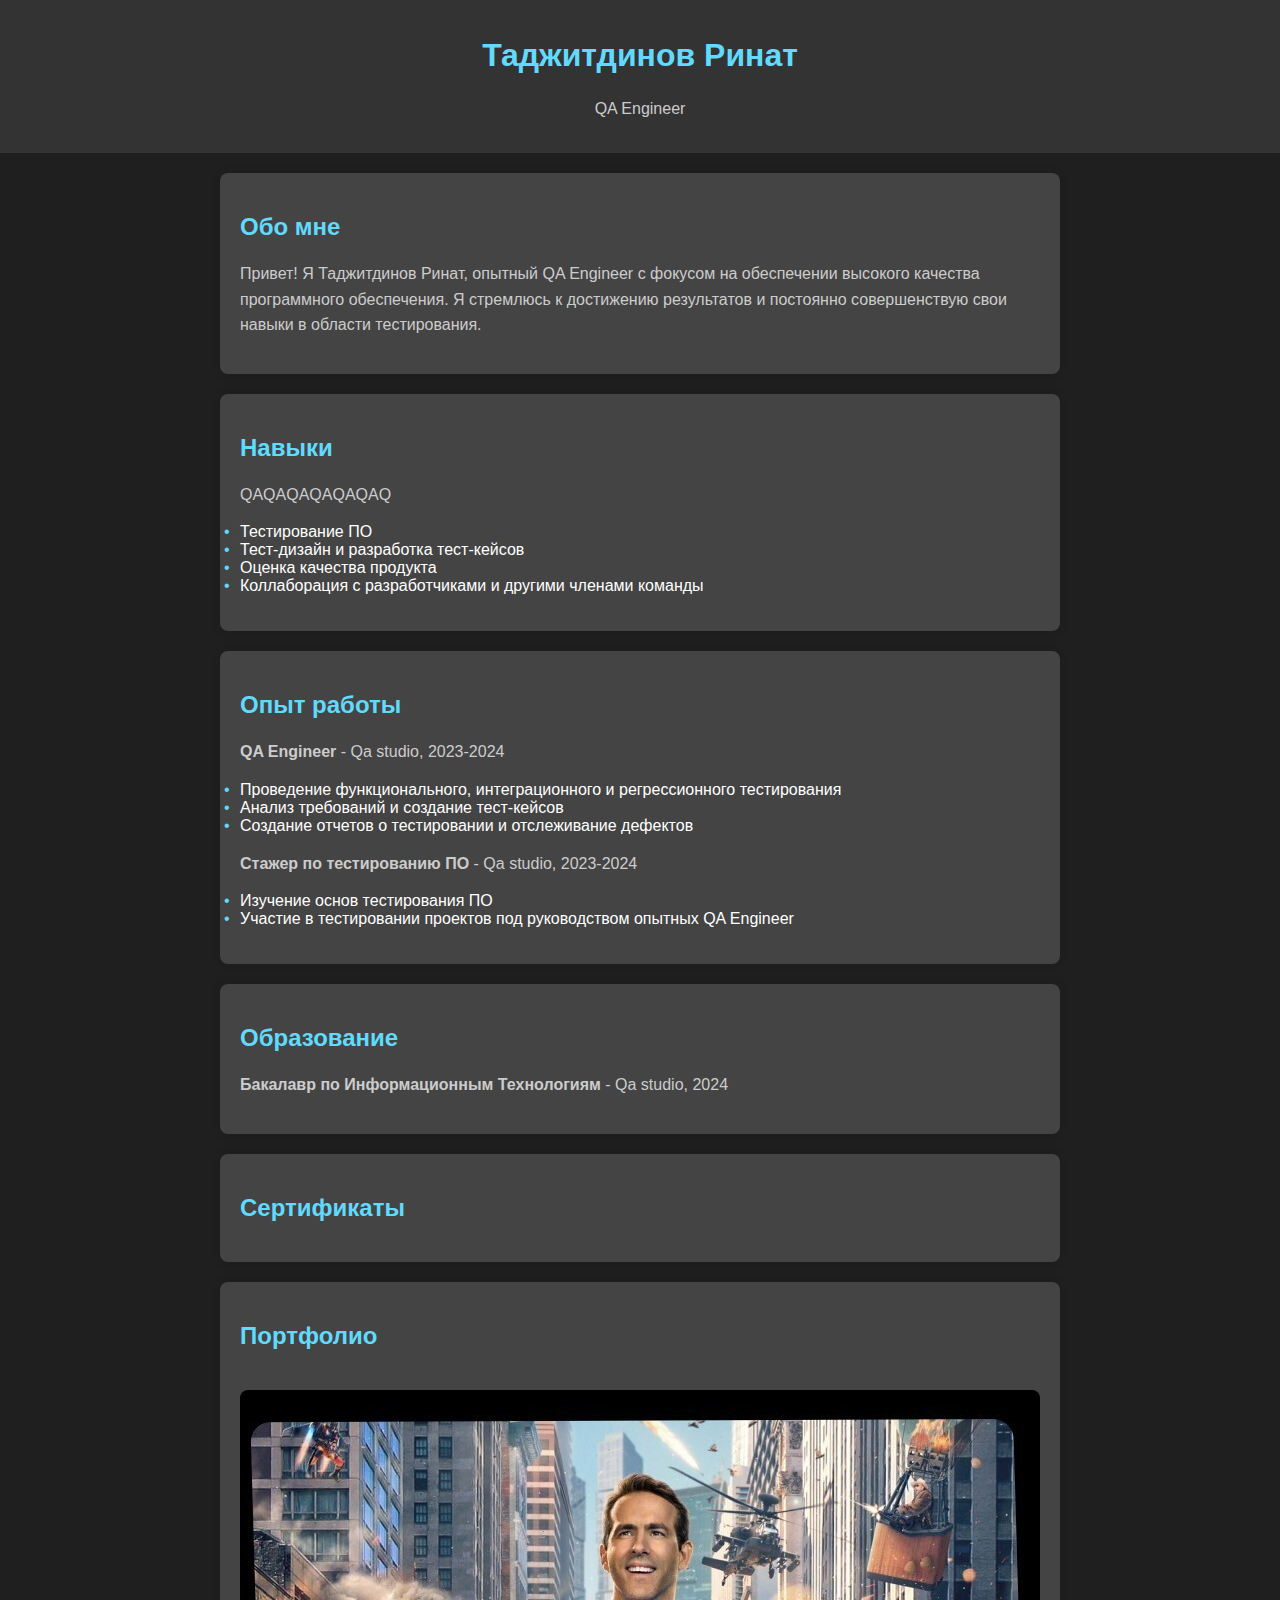
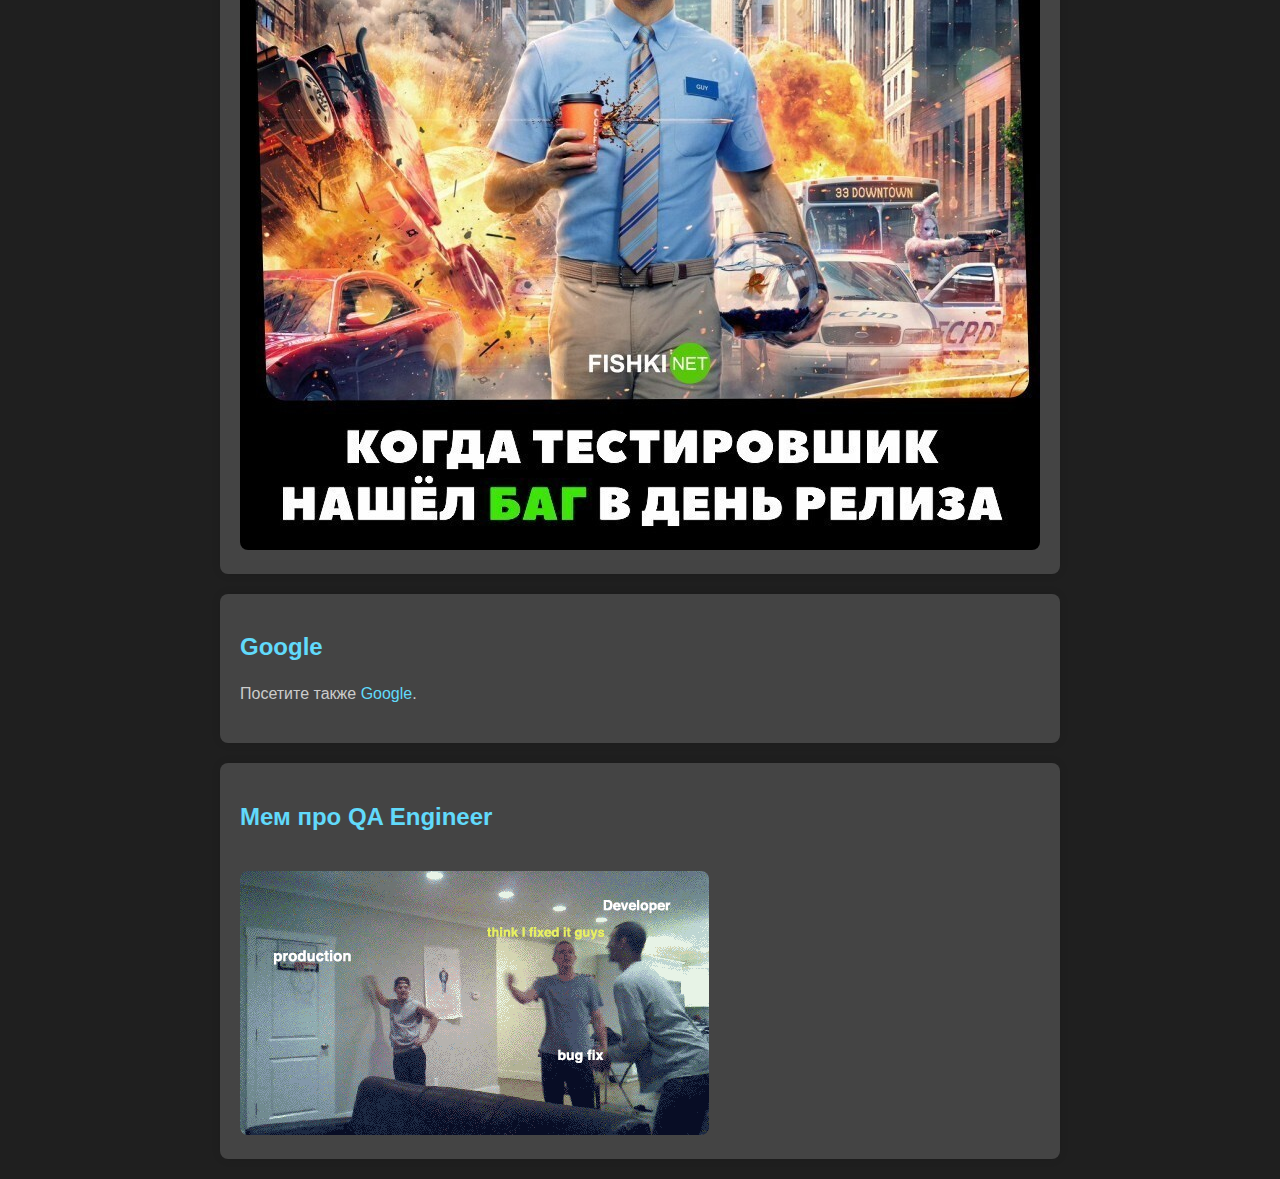
<file: index.html>
<!DOCTYPE html>
<html lang="en">
<head>
    <meta charset="UTF-8">
    <meta name="viewport" content="width=device-width, initial-scale=1.0">
    <title>Таджитдинов Ринат - QA Engineer</title>
    <link rel="stylesheet" href="style.css" />
    
    <!-- Фавикон -->
    <link rel="icon" href="favicon.ico" type="image/x-icon">

</head>
<body>

    <header>
        <h1>Таджитдинов Ринат</h1>
        <p>QA Engineer</p>
    </header>

    <section>
        <h2>Обо мне</h2>
        <p>Привет! Я Таджитдинов Ринат, опытный QA Engineer с фокусом на обеспечении высокого качества программного обеспечения. Я стремлюсь к достижению результатов и постоянно совершенствую свои навыки в области тестирования.</p>
    </section>

    <section>
        <h2>Навыки</h2>
        <p>QAQAQAQAQAQAQ</p>
        <ul>
            <li>Тестирование ПО</li>
            
            <li>Тест-дизайн и разработка тест-кейсов</li>
            <li>Оценка качества продукта</li>
            <li>Коллаборация с разработчиками и другими членами команды</li>
        </ul>
    </section>

    <section>
        <h2>Опыт работы</h2>
        <p><strong>QA Engineer</strong> - Qa studio, 2023-2024</p>
        <ul>
            <li>Проведение функционального, интеграционного и регрессионного тестирования</li>
            
            <li>Анализ требований и создание тест-кейсов</li>
            <li>Создание отчетов о тестировании и отслеживание дефектов</li>
        </ul>

        <p><strong>Стажер по тестированию ПО</strong> - Qa studio, 2023-2024</p>
        <ul>
            <li>Изучение основ тестирования ПО</li>
            <li>Участие в тестировании проектов под руководством опытных QA Engineer</li>
        </ul>
    </section>

    <section>
        <h2>Образование</h2>
        <p><strong>Бакалавр по Информационным Технологиям</strong> - Qa studio, 2024</p>
    </section>

    <section>
        <h2>Сертификаты</h2>
        <ul>
           
        </ul>
    </section>

    <section>
        <h2>Портфолио</h2>
        <a href="#" id="portfolioLink">
            <img src="" alt="Рандомная картинка">
        </a>
    </section>

    <section>
        <h2>Google</h2>
        <p>Посетите также <a href="#" id="randomSiteLink" target="_blank">Google</a>.</p>
    </section>

    <section>
        <h2>Мем про QA Engineer</h2>
        <img src="66Uj.gif" alt="QA Engineer Meme">
    </section>

    

    <script>
        // Генерация рандомной картинки
        document.getElementById("portfolioLink").href = "визит.jpeg"; // Замените ссылку
        document.querySelector("img").src = "v.jpeg"; // Замените на свой источник

        // Генерация рандомной ссылки на другой сайт
        document.getElementById("randomSiteLink").href = "https://www.google.com"; // Замените на свой рандомный сайт
    </script>

</body>
</html>
</file>
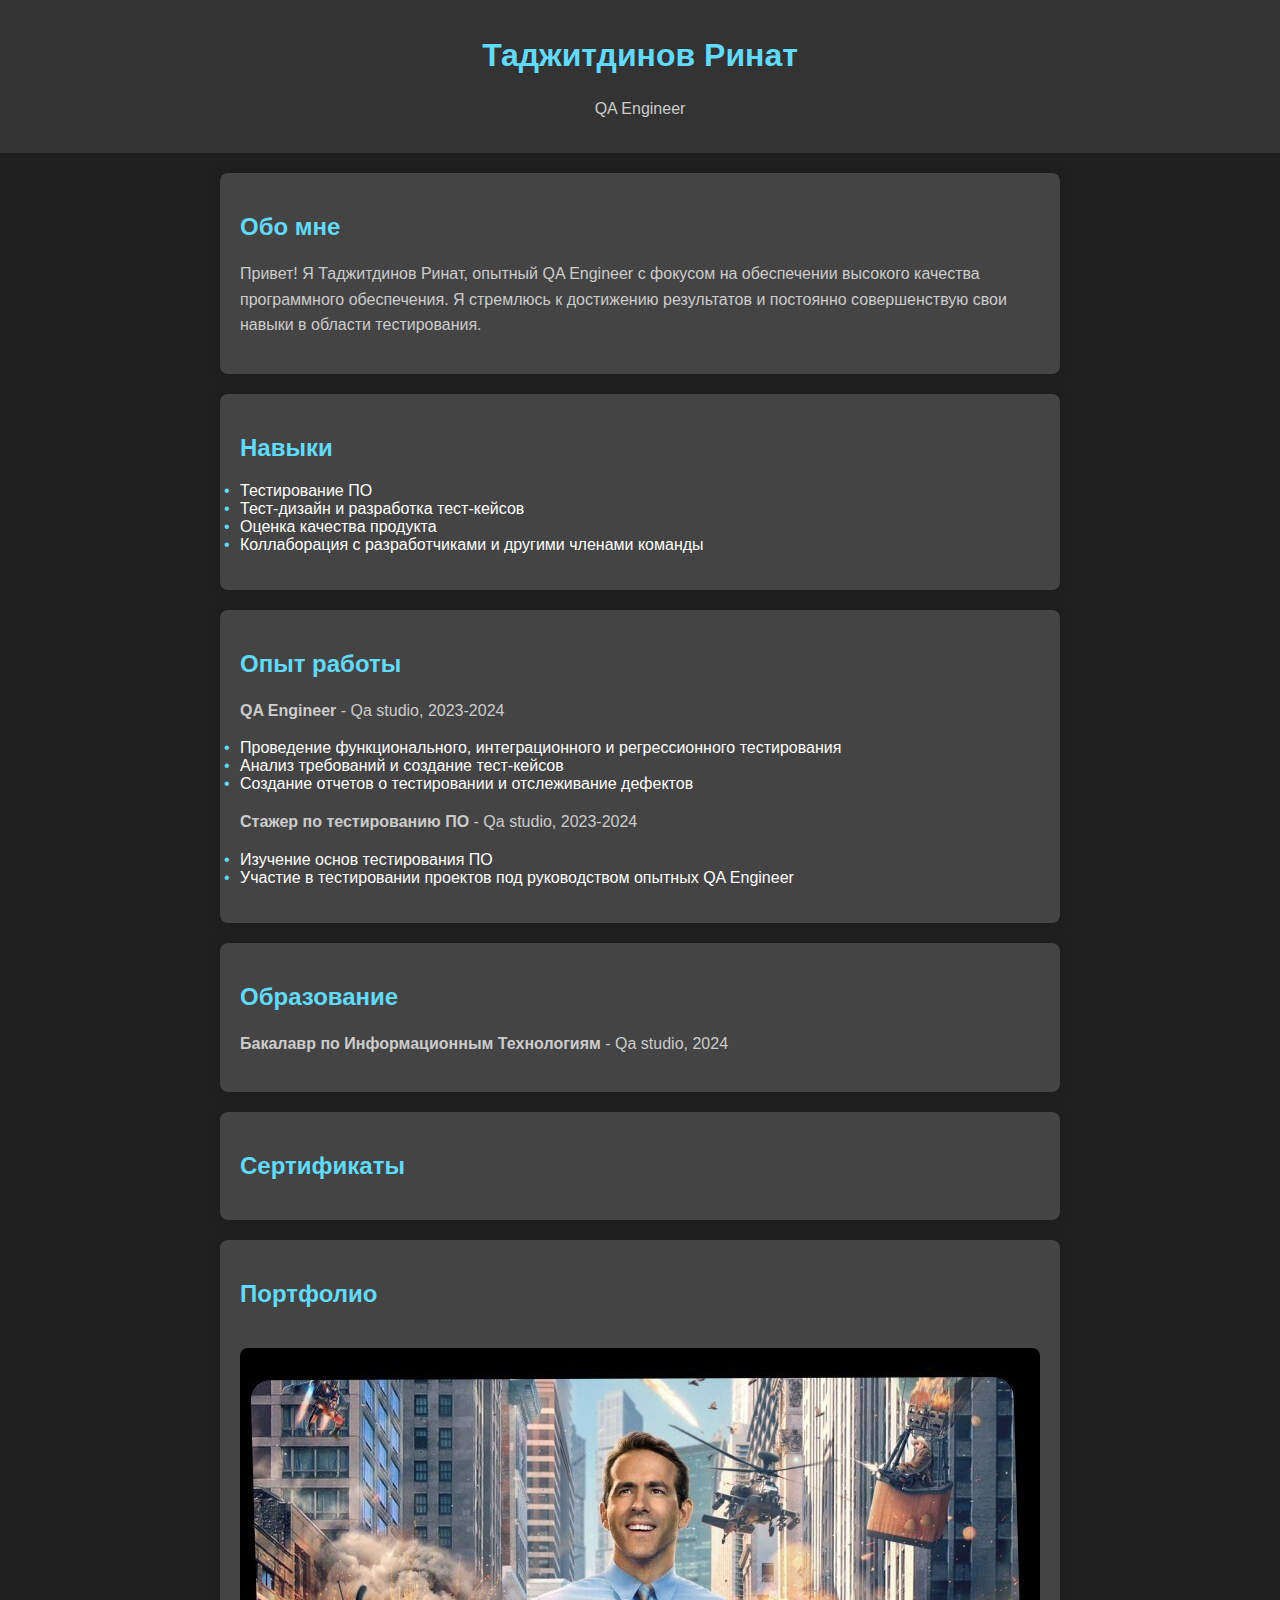
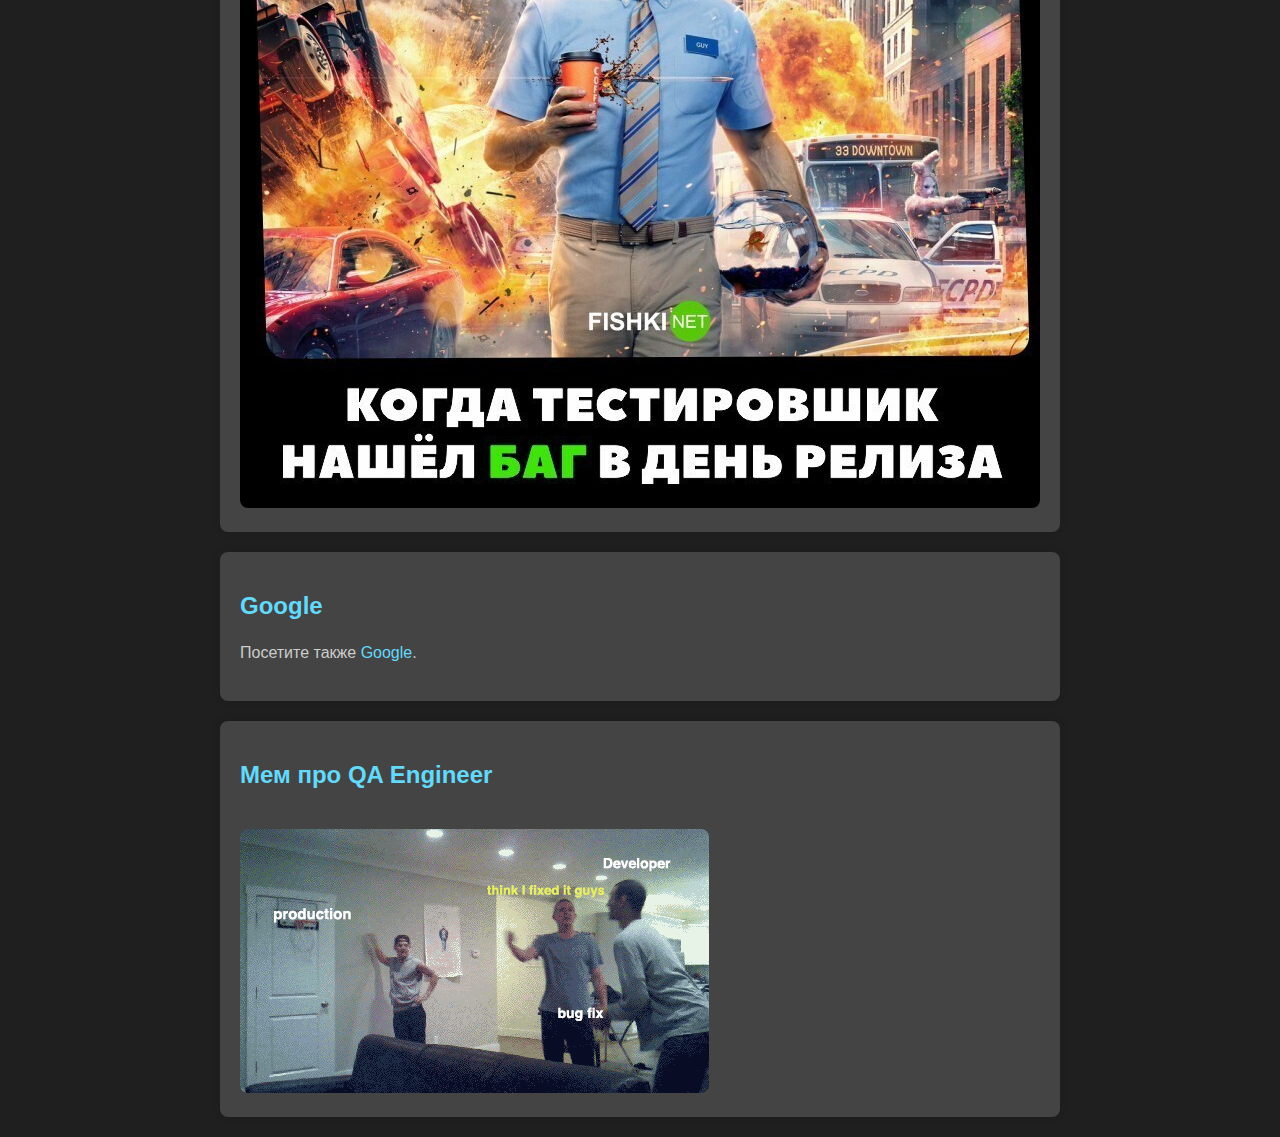
<file: dbp.html>
<!DOCTYPE html>
<html lang="en">
<head>
    <meta charset="UTF-8">
    <meta name="viewport" content="width=device-width, initial-scale=1.0">
    <title>Таджитдинов Ринат - QA Engineer</title>
    <link rel="stylesheet" href="style.css" />
    
    <!-- Фавикон -->
    <link rel="icon" href="favicon.ico" type="image/x-icon">

</head>
<body>

    <header>
        <h1>Таджитдинов Ринат</h1>
        <p>QA Engineer</p>
    </header>

    <section>
        <h2>Обо мне</h2>
        <p>Привет! Я Таджитдинов Ринат, опытный QA Engineer с фокусом на обеспечении высокого качества программного обеспечения. Я стремлюсь к достижению результатов и постоянно совершенствую свои навыки в области тестирования.</p>
    </section>

    <section>
        <h2>Навыки</h2>
        <ul>
            <li>Тестирование ПО</li>
            
            <li>Тест-дизайн и разработка тест-кейсов</li>
            <li>Оценка качества продукта</li>
            <li>Коллаборация с разработчиками и другими членами команды</li>
        </ul>
    </section>

    <section>
        <h2>Опыт работы</h2>
        <p><strong>QA Engineer</strong> - Qa studio, 2023-2024</p>
        <ul>
            <li>Проведение функционального, интеграционного и регрессионного тестирования</li>
            
            <li>Анализ требований и создание тест-кейсов</li>
            <li>Создание отчетов о тестировании и отслеживание дефектов</li>
        </ul>

        <p><strong>Стажер по тестированию ПО</strong> - Qa studio, 2023-2024</p>
        <ul>
            <li>Изучение основ тестирования ПО</li>
            <li>Участие в тестировании проектов под руководством опытных QA Engineer</li>
        </ul>
    </section>

    <section>
        <h2>Образование</h2>
        <p><strong>Бакалавр по Информационным Технологиям</strong> - Qa studio, 2024</p>
    </section>

    <section>
        <h2>Сертификаты</h2>
        <ul>
           
        </ul>
    </section>

    <section>
        <h2>Портфолио</h2>
        <a href="#" id="portfolioLink">
            <img src="" alt="Рандомная картинка">
        </a>
    </section>

    <section>
        <h2>Google</h2>
        <p>Посетите также <a href="#" id="randomSiteLink" target="_blank">Google</a>.</p>
    </section>

    <section>
        <h2>Мем про QA Engineer</h2>
        <img src="66Uj.gif" alt="QA Engineer Meme">
    </section>

    

    <script>
        // Генерация рандомной картинки
        document.getElementById("portfolioLink").href = "визит.jpeg"; // Замените ссылку
        document.querySelector("img").src = "v.jpeg"; // Замените на свой источник

        // Генерация рандомной ссылки на другой сайт
        document.getElementById("randomSiteLink").href = "https://www.google.com"; // Замените на свой рандомный сайт
    </script>

</body>
</html>
</file>
<file: style.css>
body {
            font-family: 'Segoe UI', Tahoma, Geneva, Verdana, sans-serif;
            margin: 0;
            padding: 0;
            background-color: #1f1f1f;
            color: #fff;
        }

        header {
            background-color: #333;
            color: #fff;
            padding: 1em;
            text-align: center;
        }

        section {
            max-width: 800px;
            margin: 20px auto;
            padding: 20px;
            background-color: #444;
            box-shadow: 0 0 10px rgba(0, 0, 0, 0.1);
            border-radius: 8px;
        }

        h1, h2 {
            color: #61dafb;
        }

        p {
            line-height: 1.6;
            color: #ccc;
        }

        ul {
            list-style-type: none;
            padding: 0;
        }

        li::before {
            content: "\2022";
            color: #61dafb;
            display: inline-block;
            width: 1em;
            margin-left: -1em;
        }

        footer {
            background-color: #333;
            color: #fff;
            text-align: center;
            padding: 1em 0;
            position: fixed;
            width: 100%;
            bottom: 0;
        }

        img {
            max-width: 100%;
            height: auto;
            margin-top: 20px;
            border-radius: 8px;
        }

        a {
            color: #61dafb;
            text-decoration: none;
        }

        a:hover {
            text-decoration: underline;
        }
</file>
